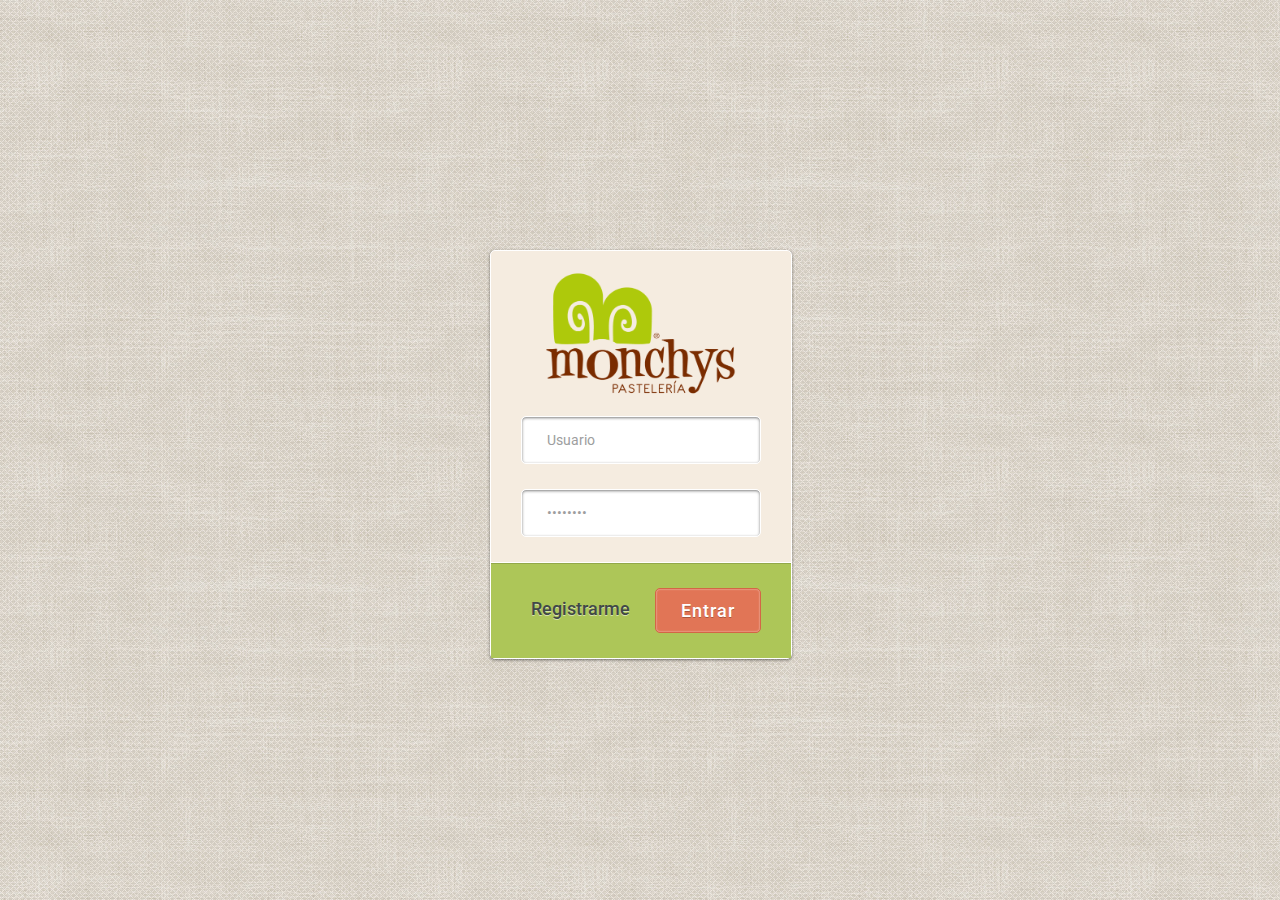
<file: especiales/index.html>
<!DOCTYPE html>
<html lang="es">
	<head>
	
	<meta http-equiv="Content-Type" content="text/html; charset=utf-8" />
	<title>Login Form</title>

	<!--STYLESHEETS-->
	<link href="css/resetHtml5Doctor.css" rel="stylesheet" type="text/css" />
	<link href="css/login.css" rel="stylesheet" type="text/css" />

	<!--SCRIPTS-->
	<script type="text/javascript" src="js/librerias/jquery-1.9.1.min.js"></script>
	<script type="text/javascript" src="js/librerias/modernizr.js"></script>
	<!--Slider-in icons-->
	<script type="text/javascript" src="js/efectos.js"></script>

	</head>
	<body>	
		<div id="wrapper">
			<!--SLIDE-IN ICONS-->
		    <div class="user-icon"></div>
		    <div class="pass-icon"></div>
		    <!--END SLIDE-IN ICONS-->
			
			<form class="login-form" name="login-form" action="" method="post">				
			    <div class="header">
				    <div class="logo"></div>				    
			    </div>
			    
			    <div class="content">
					<input class="input username" name="username" type="text" value="Usuario" onfocus="this.value=''" />
					<input class="input password" name="password" type="password" value="Password" onfocus="this.value=''" />
			    </div>
			    
			    <div class="footer">
				    <input class="button" type="submit" name="submit" value="Entrar"/>
				    <input class="register" type="submit" name="submit" value="Registrarme"/>
			    </div>  
			</form>
		</div>

		<!--<div class="gradient"></div>-->
	</body>
</html>
<!--------------------
	LOGIN FORM
	by: Amit Jakhu
	www.amitjakhu.com

	MODIFICADO POR:
	@arcktoz 
	PARA:
	www.monchys.com
--------------------->
</file>
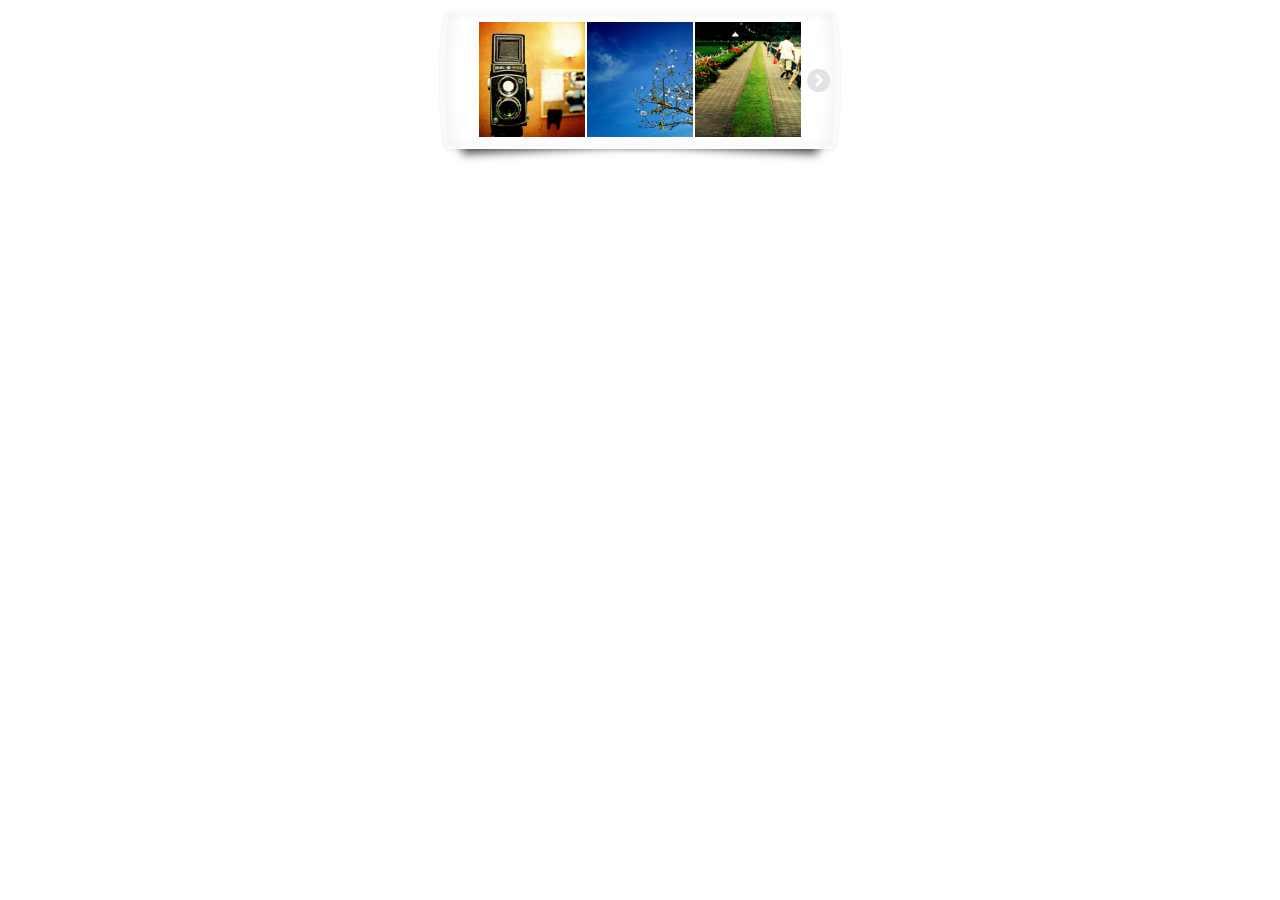
<file: especiales/indexelast.html>
<!DOCTYPE html>
	<!--[if lt IE 7]><html class="no-js lt-ie9 lt-ie8 lt-ie7"><![endif]-->
	<!--[if IE 7]><html class="no-js lt-ie9 lt-ie8"><![endif]-->
	<!--[if IE 8]><html class="no-js lt-ie9"><![endif]-->
	<!--[if gt IE 8]><!--><html class="no-js"><!--<![endif]-->
    <head>
        <title>Elastislide - A Responsive Image Carousel</title>
		<meta charset="UTF-8" />
		<meta http-equiv="X-UA-Compatible" content="IE=edge,chrome=1"> 				
        <link rel="stylesheet" type="text/css" href="css/elast/demo.css" />
		<link rel="stylesheet" type="text/css" href="css/elast/elastislide.css" />
		<link rel="stylesheet" type="text/css" href="css/elast/custom.css" />
		<script src="js/elast/modernizr.custom.17475.js"></script>
    </head>
    <body>
		<div class="container demo-1">
			

            <div class="main">
				<!-- Elastislide Carousel -->
				<ul id="carousel" class="elastislide-list">
					<li><a href="#"><img src="img/elast/small/1.jpg" alt="image01" /></a></li>
					<li><a href="#"><img src="img/elast/small/2.jpg" alt="image02" /></a></li>
					<li><a href="#"><img src="img/elast/small/3.jpg" alt="image03" /></a></li>
					<li><a href="#"><img src="img/elast/small/4.jpg" alt="image04" /></a></li>
					<li><a href="#"><img src="img/elast/small/5.jpg" alt="image05" /></a></li>
					<li><a href="#"><img src="img/elast/small/6.jpg" alt="image06" /></a></li>
					<li><a href="#"><img src="img/elast/small/7.jpg" alt="image07" /></a></li>
					<li><a href="#"><img src="img/elast/small/8.jpg" alt="image08" /></a></li>
					<li><a href="#"><img src="img/elast/small/9.jpg" alt="image09" /></a></li>
					<li><a href="#"><img src="img/elast/small/10.jpg" alt="image10" /></a></li>
					<li><a href="#"><img src="img/elast/small/11.jpg" alt="image11" /></a></li>
					<li><a href="#"><img src="img/elast/small/12.jpg" alt="image12" /></a></li>
					<li><a href="#"><img src="img/elast/small/13.jpg" alt="image13" /></a></li>
					<li><a href="#"><img src="img/elast/small/14.jpg" alt="image14" /></a></li>
					<li><a href="#"><img src="img/elast/small/15.jpg" alt="image15" /></a></li>
					<li><a href="#"><img src="img/elast/small/16.jpg" alt="image16" /></a></li>
					<li><a href="#"><img src="img/elast/small/17.jpg" alt="image17" /></a></li>
					<li><a href="#"><img src="img/elast/small/18.jpg" alt="image18" /></a></li>
					<li><a href="#"><img src="img/elast/small/19.jpg" alt="image19" /></a></li>
					<li><a href="#"><img src="img/elast/small/20.jpg" alt="image20" /></a></li>
				</ul>			
			</div>

		<script type="text/javascript" src="http://ajax.googleapis.com/ajax/libs/jquery/1.8.2/jquery.min.js"></script>
		<script type="text/javascript" src="js/elast/jquerypp.custom.js"></script>
		<script type="text/javascript" src="js/elast/jquery.elastislide.js"></script>
		<script type="text/javascript">
			
			$( '#carousel' ).elastislide();
			
		</script>
    </body>
</html>
</file>
<file: especiales/css/login.css>
/*******************
LOGIN FORM STYLESHEET
by: Amit Jakhu
www.amitjakhu.com
*******************/
/*COLORES
CAFE: #7b2800
VERDE:#a6ce39
*/

/*******************
FONTS
*******************/

@import url(http://fonts.googleapis.com/css?family=Bree+Serif);
@import url(http://fonts.googleapis.com/css?family=Roboto:400,700,300,500,100);

/*******************
SELECTION STYLING
*******************/

::selection {
	color: #fff;
	background: #f676b2; /* Safari */
}
::-moz-selection {
	color: #fff;
	background: #f676b2; /* Firefox */
}

/*******************
BODY STYLING
*******************/

* {
	margin: 0;
	padding: 0;
	border: 0;
}

body {
	background: url(../img/texturas/base.jpg) repeat;
	font-family: "HelveticaNeue-Light", "Helvetica Neue Light", "Helvetica Neue", Helvetica, Arial, "Lucida Grande", sans-serif;
	font-weight:300;
	text-align: left;
	text-decoration: none;
}

#wrapper {
	/* Center wrapper perfectly */
	width: 300px;
	height: 400px;
	position: absolute;
	left: 50%;
	top: 50%;
	margin-left: -150px;
	margin-top: -200px;
}

/*
.gradient {
	width: 600px;
	height: 600px;
	position: fixed;
	left: 50%;
	top: 50%;
	margin-left: -300px;
	margin-top: -300px;
	
	background: url(../images/gradient.png) no-repeat;
}
*/
/*
.gradient {
	--Center Positioning--
	width: 600px;
	height: 600px;
	position: fixed;
	left: 50%;
	top: 50%;
	margin-left: -300px;
	margin-top: -300px;
	
	--Fallback--
	background-image: url(../images/gradient.png); 
	background-repeat: no-repeat;
	
	--CSS3 Gradient--
	background-image: -webkit-gradient(radial, 0% 0%, 0% 100%, from(rgba(213,246,255,1)), to(rgba(213,246,255,0)));
	background-image: -webkit-radial-gradient(50% 50%, 40% 40%, rgba(213,246,255,1), rgba(213,246,255,0));
	background-image: -moz-radial-gradient(50% 50%, 50% 50%, rgba(213,246,255,1), rgba(213,246,255,0));
	background-image: -ms-radial-gradient(50% 50%, 50% 50%, rgba(213,246,255,1), rgba(213,246,255,0));
	background-image: -o-radial-gradient(50% 50%, 50% 50%, rgba(213,246,255,1), rgba(213,246,255,0));
}
*/

/*******************
LOGIN FORM
*******************/

.login-form {
	width: 300px;
	margin: 0 auto;
	position: relative;
	z-index:5;
	
	/*background: #b85a3f;*/
	background: #f5ece0;
	border: 1px solid #fff;
	border-radius: 5px;
	
	box-shadow: 0 1px 3px rgba(0,0,0,0.5);
	-moz-box-shadow: 0 1px 3px rgba(0,0,0,0.5);
	-webkit-box-shadow: 0 1px 3px rgba(0,0,0,0.5);
}

/*******************
HEADER
*******************/

.login-form .header {
	padding: 20px 30px 20px 30px;
}


.login-form .header .logo{
	background: url(../img/logos/monchys4c.png);
	background-position: center;
	background-repeat: no-repeat;
	background-size: 200px 125px;
	width: 200px;
	height: 125px;
	z-index: 6;

	margin: auto;
}
/*
.login-form .header h2 {
	font-family: 'Bree Serif', serif;
	font-weight: 300;
	
	font-family: 'Roboto';
	font-weight: 500;
	font-size: 35px;
	line-height:34px;
	color: #7b2800;
	text-shadow: 1px 1px 0 rgba(256,256,256,1.0);
	margin-bottom: 10px;
	text-align: center;
}
*/
/*
.login-form .header p {
	font-family: 'Roboto';
	font-weight: 700;
	font-size: 12px;
	letter-spacing: 1px;
	line-height: 16px;
	color: #7b2800;
	text-shadow: 1px 1px 0 rgba(256,256,256,1.0);
	text-align: center;	
}
*/

/*******************
CONTENT
*******************/

.login-form .content {
	padding: 0 30px 25px 30px;
}

/* Input field */
.login-form .content .input {
	width: 188px;
	padding: 15px 25px;
	
	/*font-family: "HelveticaNeue-Light", "Helvetica Neue Light", "Helvetica Neue", Helvetica, Arial, "Lucida Grande", sans-serif;
	font-weight: 400;*/
	font-family: 'Roboto';
	font-weight: 400;
	font-size: 14px;
	color: #9d9e9e;
	text-shadow: 1px 1px 0 rgba(256,256,256,1.0);
	
	background: #fff;
	border: 1px solid #fff;
	border-radius: 5px;
	
	box-shadow: inset 0 1px 3px rgba(0,0,0,0.50);
	-moz-box-shadow: inset 0 1px 3px rgba(0,0,0,0.50);
	-webkit-box-shadow: inset 0 1px 3px rgba(0,0,0,0.50);
}

/* Second input field */
.login-form .content .password, .login-form .content .pass-icon {
	margin-top: 25px;
}

.login-form .content .input:hover {
	background: #dfe9ec;
	color: #414848;
}

.login-form .content .input:focus {
	background: #dfe9ec;
	color: #414848;
	
	box-shadow: inset 0 1px 2px rgba(0,0,0,0.25);
	-moz-box-shadow: inset 0 1px 2px rgba(0,0,0,0.25);
	-webkit-box-shadow: inset 0 1px 2px rgba(0,0,0,0.25);
}

.user-icon, .pass-icon {
	width: 46px;
	height: 47px;
	display: block;
	position: absolute;
	left: 0px;
	padding-right: 2px;
	z-index: 3;
	
	-moz-border-radius-topleft: 5px;
	-moz-border-radius-bottomleft: 5px;
	-webkit-border-top-left-radius: 5px;
	-webkit-border-bottom-left-radius: 5px;
}

.user-icon {
	top:165px; /* Positioning fix for slide-in, got lazy to think up of simpler method. */
	background: rgba(65,72,72,0.75) url(../img/iconos/user-icon.png) no-repeat center;	
}

.pass-icon {
	top:245px;
	background: rgba(65,72,72,0.75) url(../img/iconos/pass-icon.png) no-repeat center;
}

/* Animation */
.input, .user-icon, .pass-icon, .button, .register {
	transition: all 0.5s;
	-moz-transition: all 0.5s;
	-webkit-transition: all 0.5s;
	-o-transition: all 0.5s;
	-ms-transition: all 0.5s;
}

/*******************
FOOTER
*******************/

.login-form .footer {
	padding: 25px 30px 25px 30px;
	overflow: auto;
	
	/*background: #d4dedf;*/
	background: #adc658;

	border-top: 1px solid #fff;
	
	box-shadow: inset 0 1px 0 rgba(0,0,0,0.15);
	-moz-box-shadow: inset 0 1px 0 rgba(0,0,0,0.15);
	-webkit-box-shadow: inset 0 1px 0 rgba(0,0,0,0.15);
}

/* Login button */
.login-form .footer .button {
	float:right;
	padding: 11px 25px;
	margin: auto;
	
	/*font-family: 'Bree Serif', serif;
	font-weight: 300;*/
	font-family: 'Roboto';
	font-weight: 500;
	letter-spacing: 1px;
	font-size: 18px;
	color: #fff;
	text-shadow: 0px 1px 0 rgba(0,0,0,0.25);
	
	/*background: #56c2e1;*/
	background: #e17556;
	/*border: 1px solid #46b3d3;*/
	border: 1px solid #d36646;
	border-radius: 5px;
	cursor: pointer;
	
	box-shadow: inset 0 0 2px rgba(256,256,256,0.75);
	-moz-box-shadow: inset 0 0 2px rgba(256,256,256,0.75);
	-webkit-box-shadow: inset 0 0 2px rgba(256,256,256,0.75);
}

.login-form .footer .button:hover {
	/*background: #3f9db8;*/
	background: #b85a3f;
	border: 1px solid rgba(256,256,256,0.75);
	
	box-shadow: inset 0 1px 3px rgba(0,0,0,0.5);
	-moz-box-shadow: inset 0 1px 3px rgba(0,0,0,0.5);
	-webkit-box-shadow: inset 0 1px 3px rgba(0,0,0,0.5);
}

.login-form .footer .button:focus {
	position: relative;
	bottom: -1px;
	
	background: #56c2e1;
	
	box-shadow: inset 0 1px 6px rgba(256,256,256,0.75);
	-moz-box-shadow: inset 0 1px 6px rgba(256,256,256,0.75);
	-webkit-box-shadow: inset 0 1px 6px rgba(256,256,256,0.75);
}

/* Register button */
.login-form .footer .register {
	/*display: inline-block;*/
	float: left;
	padding: 10px;
	margin: auto;
	
	background: none;
	border: none;
	cursor: pointer;
	
	/*font-family: 'Bree Serif', serif;
	font-weight: 300;*/
	font-family: 'Roboto';
	font-weight: 500;
	font-size: 18px;
	color: #414848;
	text-shadow: 0px 1px 0 rgba(256,256,256,0.5);
}

.login-form .footer .register:hover {
	color: #b85a3f;
}

.login-form .footer .register:focus {
	position: relative;
	bottom: -1px;
}
</file>
<file: especiales/css/elast/demo.css>
.main {
	width: 100%;
	max-width: 400px;
	padding: 0 10px;
	margin: 10px auto;
	position: relative;
}
</file>
<file: especiales/css/elast/elastislide.css>
/* Elastislide Style */

.elastislide-list {
	list-style-type: none;
	display: none;
}

.no-js .elastislide-list {
	display: block;
}

.elastislide-carousel ul li {
	min-width: 20px; /* minimum width of the image (min width + border) */
	max-width: 108px; /*AGREGADO PARA QUE NO SE MOSTRARA IMAGENES GRANDES CUANDO SOLO HAY UNA O DOS */
	max-height: 114px;/*AGREGADO PARA QUE NO SE MOSTRARAN IMAGENES GRANDES CUANDO SOLO HAY UNA O DOS*/
}

.elastislide-wrapper {
	position: relative;
	background-color: #fff;
	margin: 0 auto;
	min-height: 60px;
	box-shadow: 1px 1px 3px rgba(0,0,0,0.2);
}

.elastislide-wrapper.elastislide-loading {
	background-image: url(../../img/elast/loading.gif);
	background-repeat: no-repeat;
	background-position: center center;
}

.elastislide-horizontal {
	padding: 10px 40px;
}

.elastislide-vertical {
	padding: 40px 10px;
}

.elastislide-carousel {
	overflow: hidden;
	position: relative;
}

.elastislide-carousel ul {
	position: relative;
	display: block;
	list-style-type: none;
	padding: 0;
	margin: 0;
	-webkit-backface-visibility: hidden;
	-webkit-transform: translateX(0px);
	-moz-transform: translateX(0px);
	-ms-transform: translateX(0px);
	-o-transform: translateX(0px);
	transform: translateX(0px);
}

.elastislide-horizontal ul {
	white-space: nowrap;
}

.elastislide-carousel ul li {
	margin: 0;
	-webkit-backface-visibility: hidden;
}

.elastislide-horizontal ul li {
	height: 100%;
	display: inline-block;
}

.elastislide-vertical ul li {
	display: block;
}

.elastislide-carousel ul li a {
	display: inline-block;
	width: 100%;
}

.elastislide-carousel ul li a img {
	display: block;
	border: 2px solid white;
	max-width: 100%;
}

/* Navigation Arrows */

.elastislide-wrapper nav span {
	position: absolute;
	background: #ddd url(../../img/elast/nav.png) no-repeat 4px 3px;
	width: 23px;
	height: 23px;
	border-radius: 50%;
	text-indent: -9000px;
	cursor: pointer;
	opacity: 0.8;
}

.elastislide-wrapper nav span:hover {
	opacity: 1.0
}

.elastislide-horizontal nav span {
	top: 50%;
	left: 10px;
	margin-top: -11px;
}

.elastislide-vertical nav span {
	top: 10px;
	left: 50%;
	margin-left: -11px;
	background-position: -17px 5px;
}

.elastislide-horizontal nav span.elastislide-next {
	right: 10px;
	left: auto;
	background-position: 4px -17px;
}

.elastislide-vertical nav span.elastislide-next {
	bottom: 10px;
	top: auto;
	background-position: -17px -18px;
}
</file>
<file: especiales/css/elast/custom.css>
/* Custom Elastislide Styling */

.demo-1 .elastislide-horizontal {
	padding: 10px 37px;
	border-radius: 10px/90px;
	box-shadow: 
		0 1px 3px rgba(0, 0, 0, 0.1), 
		inset -2px 0 3px 2px rgba(255, 255, 255, 0.6), 
		inset 2px 0 3px 2px rgba(255, 255, 255, 0.6), 
		inset -10px 0 10px 1px rgba(155, 155, 155, 0.1), 
		inset 10px 0 10px 1px rgba(155, 155, 155, 0.1);
}

.demo-1 .elastislide-wrapper:before,
.demo-1 .elastislide-wrapper:after{
	content: '';
	position: absolute;
	z-index: -2;
	bottom: 15px;
	left:  20px;
	width: 50%;
	height: 20%;
	border-radius: 10px/90px;
	box-shadow: 0 15px 10px rgba(0,0,0,0.7);
	-webkit-transform: rotate(-3deg);
	-moz-transform: rotate(-3deg);
	-ms-transform: rotate(-3deg);
	-o-transform: rotate(-3deg);
	transform: rotate(-3deg);
}

.demo-1 .elastislide-wrapper:after {
	right: 20px;
	left: auto;
	-webkit-transform: rotate(3deg);
	-moz-transform: rotate(3deg);
	-ms-transform: rotate(3deg);
	-o-transform: rotate(3deg);
	transform: rotate(3deg);
}

.demo-2 .elastislide-vertical {
	max-width: 170px;
	padding: 37px 10px;
	border-radius: 90px/10px;
	box-shadow: 
		0 1px 3px rgba(0, 0, 0, 0.1), 
		inset -2px 0 3px 2px rgba(255, 255, 255, 0.6), 
		inset 2px 0 3px 2px rgba(255, 255, 255, 0.6), 
		inset 0 -10px 10px 1px rgba(155, 155, 155, 0.1), 
		inset 0 10px 10px 1px rgba(155, 155, 155, 0.1);
}

.demo-2 .elastislide-vertical:before {
	top: 30px;
	bottom: 30px;
	left: 0;
	right: 0;
	content: " ";
	position: absolute;
	z-index: -2;
	box-shadow: 0 0 15px rgba(0,0,0,0.6);
	border-radius: 20px/160px;
}

.demo-2 .elastislide-vertical:after {
	content: " ";
	position: absolute;
	z-index: -2;
}

.demo-3 .elastislide-horizontal {
	background-color: #000;
	padding: 30px 60px;
}

.no-touch .demo-3 .elastislide-horizontal {
	opacity: 0.8;
	-webkit-transition: opacity 0.3s ease-in-out;
	-moz-transition: opacity 0.3s ease-in-out;
	-ms-transition: opacity 0.3s ease-in-out;
	-o-transition: opacity 0.3s ease-in-out;
	transition: opacity 0.3s ease-in-out;
}

.no-touch .demo-3 .elastislide-horizontal:hover {
	opacity: 1;
}

.demo-3 .elastislide-wrapper nav span {
	background-color: #000;
}

.demo-3 .elastislide-carousel ul li a{
	padding: 0 10px;
}

.demo-3 .elastislide-carousel ul li a img {
	border-radius: 10px;
	border: none;
}

.demo-4 .elastislide-horizontal {
	background-color: transparent;
	border-radius: 20px 20px 0 0;
}

.demo-3 .elastislide-horizontal.elastislide-loading,
.demo-4 .elastislide-horizontal.elastislide-loading {
	background-image: url(../../img/elast/loading_dark.gif);
}

.demo-4 .elastislide-carousel ul li a{
	padding: 2px;
}

.demo-4 .elastislide-carousel ul li a img {
	border-radius: 10px;
	border: none;
	box-shadow: 0 1px 2px #000;
}

.demo-4 .elastislide-wrapper nav span {
	background-color: #666;
	box-shadow: inset 0 1px 1px rgba(0,0,0,0.2);
}

.demo-4 .image-preview img {
	border-radius: 0 0 20px 20px;
	max-width: 100%;
	display: block;
}

.demo-4 .elastislide-carousel ul li.current-img a img {
	box-shadow: 0 0 3px 2px rgba(62,235,255,0.8);
}

@media screen and (max-width: 460px) {
	.demo-3 .elastislide-horizontal {
		padding: 10px 40px;
	}
}
</file>
<file: especiales/css/resetHtml5Doctor.css>
﻿/* 
html5doctor.com Reset Stylesheet
v1.6.1
Last Updated: 2010-09-17
Author: Richard Clark - http://richclarkdesign.com 
Twitter: @rich_clark
*/

html, body, div, span, object, iframe,
h1, h2, h3, h4, h5, h6, p, blockquote, pre,
abbr, address, cite, code,
del, dfn, em, img, ins, kbd, q, samp,
small, strong, sub, sup, var,
b, i,
dl, dt, dd, ol, ul, li,
fieldset, form, label, legend,
table, caption, tbody, tfoot, thead, tr, th, td,
article, aside, canvas, details, figcaption, figure, 
footer, header, hgroup, menu, nav, section, summary,
time, mark, audio, video {
    margin:0;
    padding:0;
    border:0;
    outline:0;
    font-size:100%;
    vertical-align:baseline;
    background:transparent;
}

body {
    line-height:1;
}

article,aside,details,figcaption,figure,
footer,header,hgroup,menu,nav,section { 
    display:block;
}

nav ul {
    list-style:none;
}

blockquote, q {
    quotes:none;
}

blockquote:before, blockquote:after,
q:before, q:after {
    content:'';
    content:none;
}

a {
    margin:0;
    padding:0;
    font-size:100%;
    vertical-align:baseline;
    background:transparent;
}

/* change colours to suit your needs */
ins {
    background-color:#ff9;
    color:#000;
    text-decoration:none;
}

/* change colours to suit your needs */
mark {
    background-color:#ff9;
    color:#000; 
    font-style:italic;
    font-weight:bold;
}

del {
    text-decoration: line-through;
}

abbr[title], dfn[title] {
    border-bottom:1px dotted;
    cursor:help;
}

table {
    border-collapse:collapse;
    border-spacing:0;
}

/* change border colour to suit your needs */
hr {
    display:block;
    height:1px;
    border:0;   
    border-top:1px solid #cccccc;
    margin:1em 0;
    padding:0;
}

input, select {
    vertical-align:middle;
}
</file>
